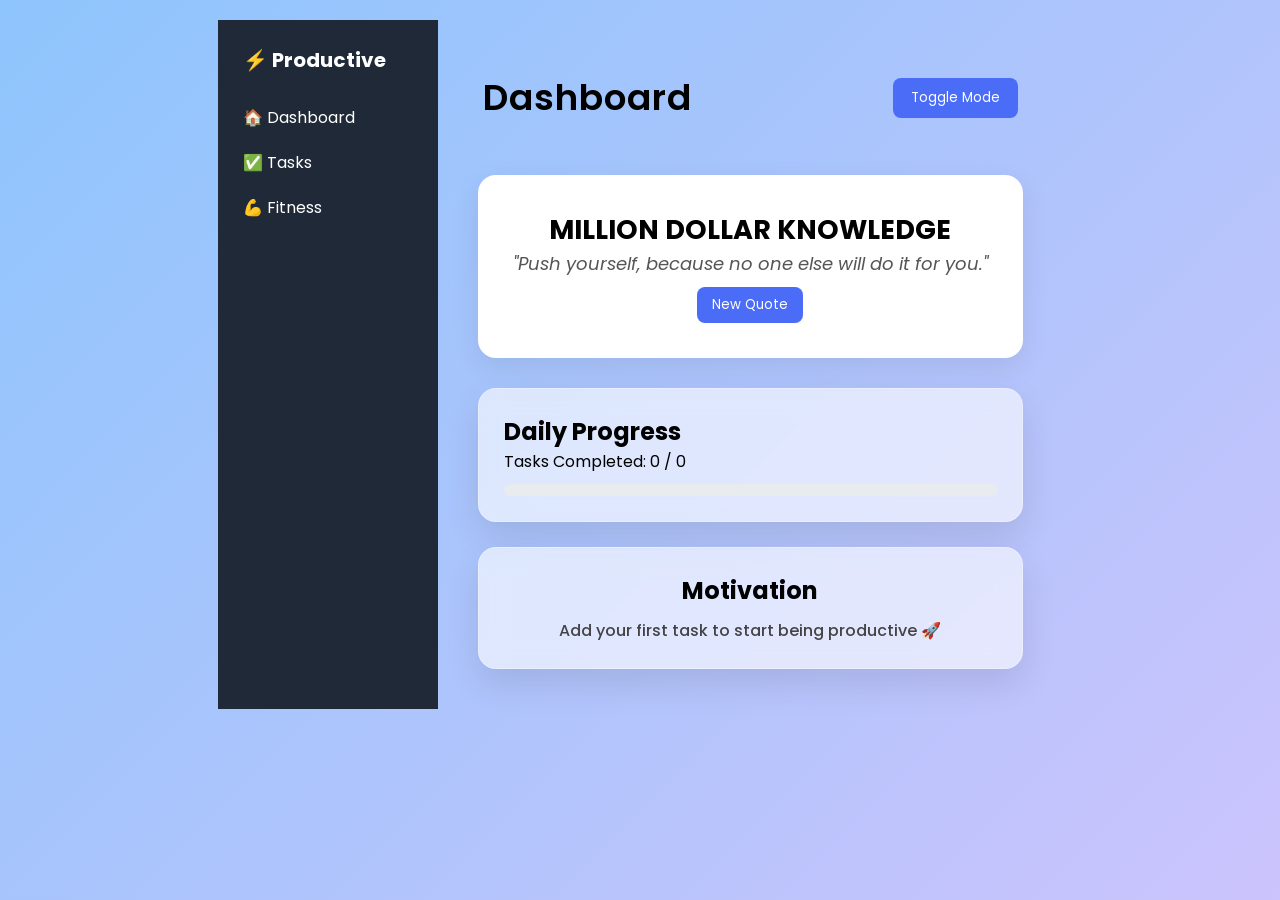
<file: index.html>
<!DOCTYPE html>
<html lang="en">
<head>
<meta charset="UTF-8">
<meta name="viewport" content="width=device-width, initial-scale=1.0">
<title>Productivity Dashboard</title>
<link rel="stylesheet" href="productive.css">
</head>

<body>

<div class="layout">

<!-- Sidebar -->

<div class="sidebar">

<h2 class="logo">⚡ Productive</h2>

<ul>

<li><a href="index.html">🏠 Dashboard</a></li>

<li><a href="to-do.html">✅ Tasks</a></li>

<li><a href="fitness.html">💪 Fitness</a></li>

</ul>

</div>

<!-- Main Content -->

<div class="main">

<header class="header">

<h1>Dashboard</h1>

<button id="themeToggle">Toggle Mode</button>

</header>

<section class="quote-section">

<h2>MILLION DOLLAR KNOWLEDGE</h2>

<p id="quoteText">
"Push yourself, because no one else will do it for you."
</p>

<button id="newQuoteBtn">New Quote</button>

</section>

<section class="dashboard">

<div class="progress-section">

<h2>Daily Progress</h2>

<p>
Tasks Completed:
<span id="tasksCompleted">0</span> /
<span id="tasksTotal">0</span>
</p>

<div class="progress-bar">
<div id="progressFill"></div>
</div>

</div>

<div class="message-section">

<h2>Motivation</h2>

<p id="motivationalMessage">
Start your day by completing a task!
</p>

</div>

</section>

</div>

</div>
<script src="dashboard.js"></script>

</body>
</html>
</file>
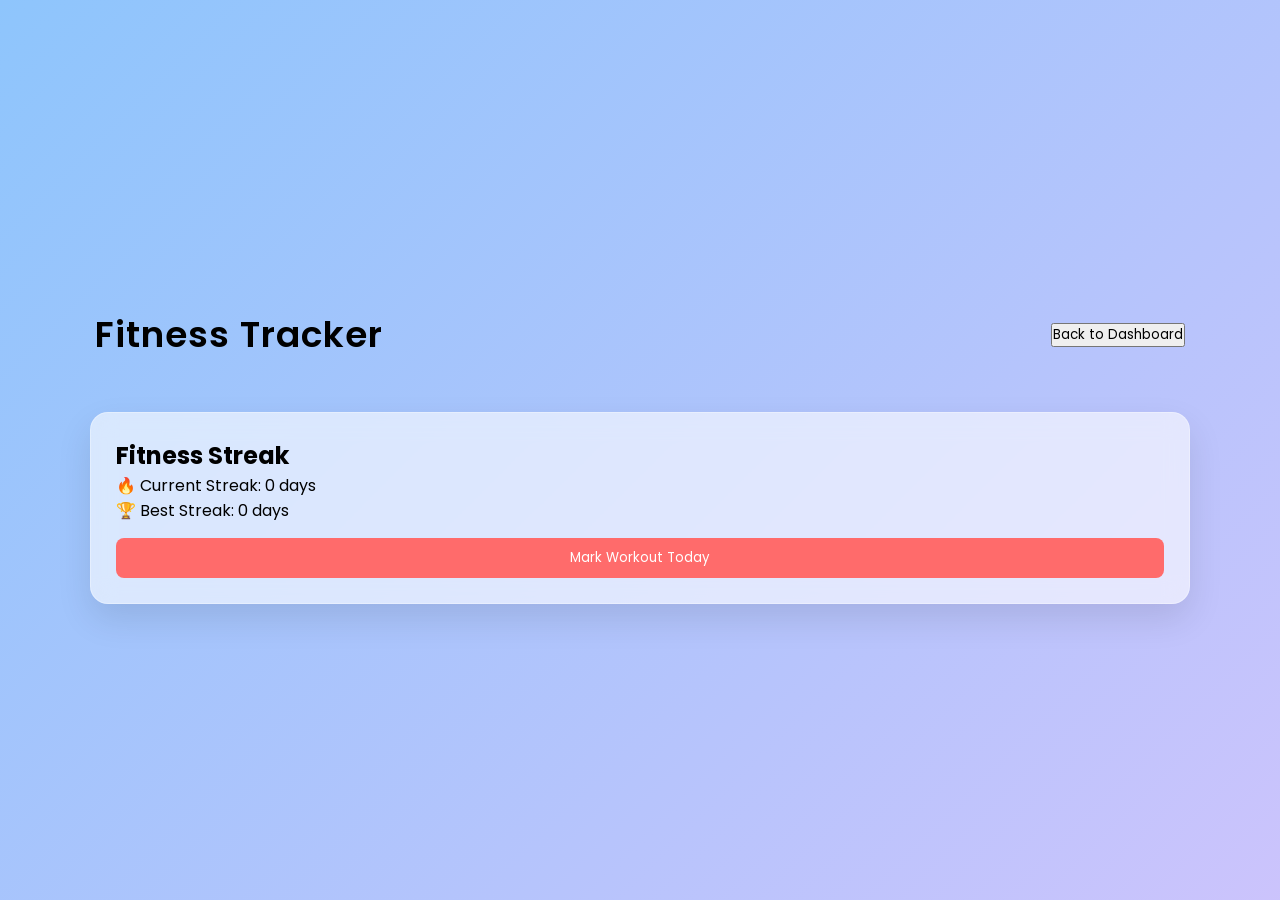
<file: fitness.html>
<!DOCTYPE html>
<html lang="en">
<head>
<meta charset="UTF-8">
<title>Fitness Streak</title>
<link rel="stylesheet" href="productive.css">
</head>

<body>

<div class="container">

<header class="header">
<h1>Fitness Tracker</h1>
<a href="index.html"><button>Back to Dashboard</button></a>
</header>

<div class="habit-section">

<h2>Fitness Streak</h2>

<p>
🔥 Current Streak:
<span id="currentStreak">0</span> days
</p>

<p>
🏆 Best Streak:
<span id="bestStreak">0</span> days
</p>

<button id="workoutBtn">
Mark Workout Today
</button>

</div>

</div>

<script src="fitness.js"></script>

</body>
</html>
</file>
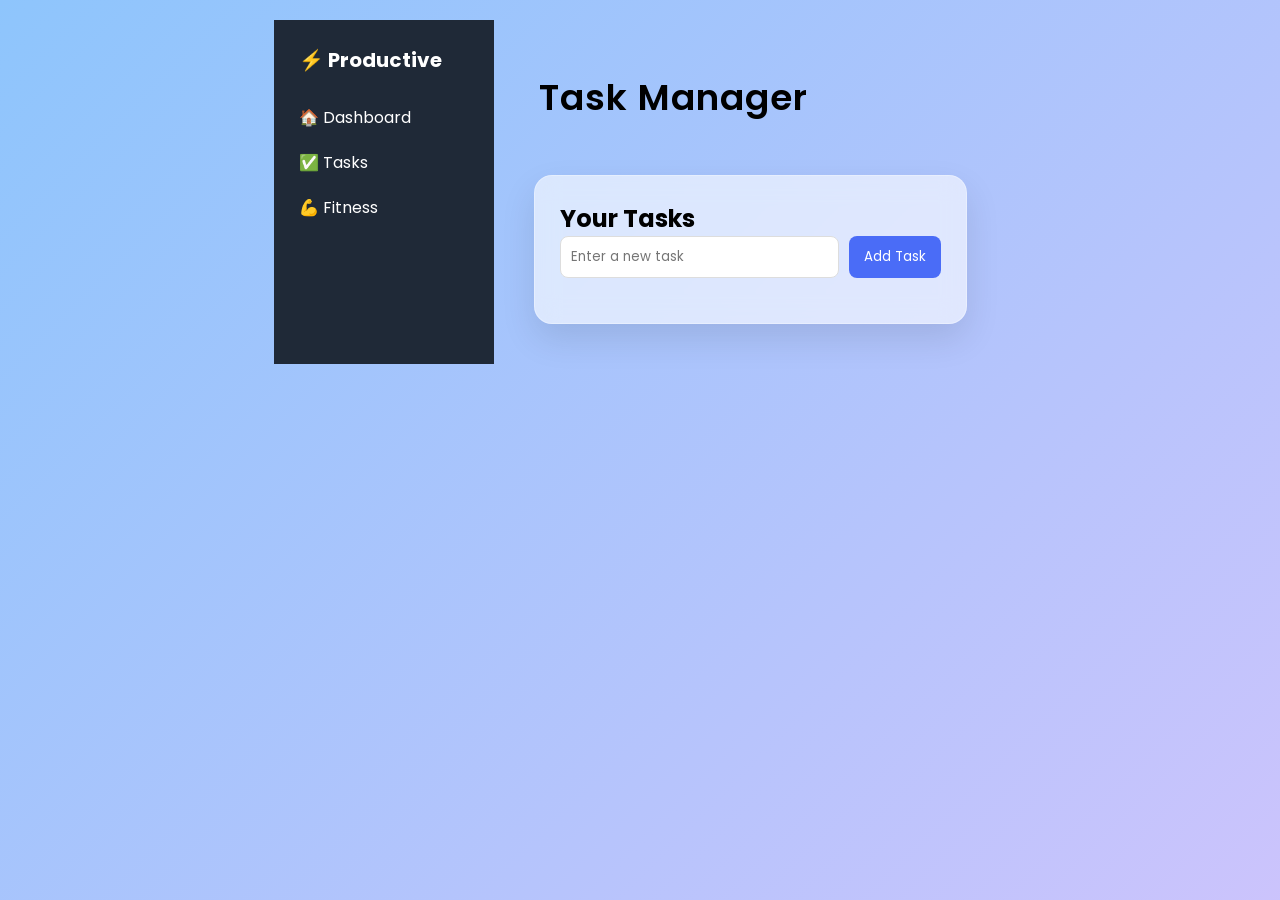
<file: to-do.html>
<!DOCTYPE html>
<html lang="en">
<head>
<meta charset="UTF-8">
<title>Task Manager</title>
<link rel="stylesheet" href="productive.css">
</head>

<body>

<div class="layout">

<!-- Sidebar -->

<div class="sidebar">

<h2 class="logo">⚡ Productive</h2>

<ul>
<li><a href="index.html">🏠 Dashboard</a></li>
<li><a href="to-do.html">✅ Tasks</a></li>
<li><a href="fitness.html">💪 Fitness</a></li>
</ul>

</div>

<!-- Main -->

<div class="main">

<header class="header">
<h1>Task Manager</h1>

</header>

<div class="todo-section">

<h2>Your Tasks</h2>

<div class="task-input">
<input type="text" id="taskInput" placeholder="Enter a new task">
<button id="addTaskBtn">Add Task</button>
</div>

<ul id="taskList"></ul>

</div>

</div>

</div>

<script src="tasks.js"></script>

</body>
</html>
</file>
<file: productive.css>
@import url('https://fonts.googleapis.com/css2?family=Poppins:wght@300;400;500;600&display=swap');
*{
margin:0;
padding:0;
box-sizing:border-box;
font-family:'Poppins',sans-serif;
}
body{
background: linear-gradient(-45deg,#f5f7fa,#c3cfe2,#e0c3fc,#8ec5fc);
background-size:400% 400%;
animation:gradientMove 12s ease infinite;
min-height:100vh;
display:flex;
justify-content:center;
align-items:flex-start;
padding:20px;
}
.container{
width:100%;
max-width:1100px;
margin:auto;
}
.header{
display:flex;
justify-content:space-between;
align-items:center;
margin-bottom:40px;
padding:10px 5px;
}

.header h1{
font-size:36px;
font-weight:600;
letter-spacing:1px;
}
#themeToggle{
padding:10px 18px;
border:none;
border-radius:8px;
background:#4a6cf7;
color:white;
cursor:pointer;
transition:0.3s;
}

#themeToggle:hover{
background:#364fc7;
}
.quote-section{
background:white;
padding:35px;
border-radius:18px;
margin-bottom:30px;
box-shadow:0 10px 30px rgba(0,0,0,0.08);
text-align:center;
font-size:18px;
}
#quoteText{
font-style:italic;
font-size:18px;
color:#555;
margin-bottom:10px;
}

#newQuoteBtn{
padding:8px 15px;
border:none;
border-radius:8px;
background:#4a6cf7;
color:white;
cursor:pointer;
}
.dashboard{
display:grid;
grid-template-columns:repeat(auto-fit, minmax(280px, 1fr));
gap:25px;
}

.todo-section,
.progress-section,
.habit-section,
.message-section{
background:rgba(255,255,255,0.6);
backdrop-filter:blur(12px);
padding:25px;
border-radius:18px;
border:1px solid rgba(255,255,255,0.3);
box-shadow:0 15px 35px rgba(0,0,0,0.1);
transition:0.3s;
}
.task-input{
display:flex;
gap:10px;
margin-bottom:20px;
}

#taskInput{
flex:1;
padding:10px;
border-radius:8px;
border:1px solid #ddd;
}

#addTaskBtn{
padding:10px 15px;
border:none;
background:#4a6cf7;
color:white;
border-radius:8px;
cursor:pointer;
}
#taskList{
list-style:none;
}

#taskList li{
padding:12px;
border-radius:8px;
margin-bottom:10px;
background:#f1f3f5;
display:flex;
align-items:center;
justify-content:space-between;
}
.completed{
background:#d3f9d8;
text-decoration:line-through;
color:#2b8a3e;
}
.progress-bar{
width:100%;
height:12px;
background:#e9ecef;
border-radius:10px;
margin-top:10px;
overflow:hidden;
}

#progressFill{
height:100%;
width:0%;
background:#4a6cf7;
transition:0.4s;
}
#workoutBtn{
margin-top:15px;
padding:10px;
width:100%;
border:none;
border-radius:8px;
background:#ff6b6b;
color:white;
cursor:pointer;
}

#workoutBtn:hover{
background:#fa5252;
}
.message-section{
text-align:center;
}

#motivationalMessage{
font-weight:500;
color:#444;
margin-top:10px;
}
footer{
text-align:center;
margin-top:30px;
color:#666;
font-size:14px;
}
.dark-mode{
background:#121212;
color:white;
}

.dark-mode .todo-section,
.dark-mode .progress-section,
.dark-mode .habit-section,
.dark-mode .message-section,
.dark-mode .quote-section{
background:#1e1e1e;
color:white;
}
.todo-section:hover,
.progress-section:hover,
.habit-section:hover,
.message-section:hover{
transform:translateY(-8px) scale(1.02);
box-shadow:0 20px 40px rgba(0,0,0,0.15);
}
@keyframes gradientMove{
0%{background-position:0% 50%;}
50%{background-position:100% 50%;}
100%{background-position:0% 50%;}
}
.todo-section,
.progress-section,
.habit-section,
.message-section{
transition:all 0.25s ease;
}

.todo-section:hover,
.progress-section:hover,
.habit-section:hover,
.message-section:hover{
transform:translateY(-6px);
box-shadow:0 18px 35px rgba(0,0,0,0.12);
}
.nav-buttons{
display:flex;
gap:10px;
}

.nav-buttons button{
padding:8px 14px;
border:none;
border-radius:8px;
background:#4a6cf7;
color:white;
cursor:pointer;
}

.nav-buttons button:hover{
background:#364fc7;
}
/* Layout */

.layout{
display:flex;
flex-direction:row;
}

@media (max-width: 768px){
.layout{
flex-direction:column;
}
}
/* Sidebar */

.sidebar{
width:220px;
background:#1f2937;
color:white;
padding:25px;
}

.logo{
margin-bottom:30px;
font-size:20px;
}

.sidebar ul{
list-style:none;
}

.sidebar ul li{
margin:20px 0;
}

.sidebar ul li a{
color:white;
text-decoration:none;
font-size:16px;
transition:0.3s;
}

.sidebar ul li a:hover{
color:#60a5fa;
}

/* Main Content */

.main{
flex:1;
padding:40px;
}
#taskList li{
display:flex;
align-items:center;
gap:10px;
padding:12px;
border-radius:8px;
margin-bottom:10px;
background:#f1f3f5;
}

#taskList input{
cursor:pointer;
}
#progressFill{
height:100%;
width:0%;
background:linear-gradient(90deg,#4a6cf7,#7c9cff);
transition:width 0.6s ease;
}
@media (max-width: 768px){

body{
padding:15px;
align-items:flex-start;
}

.header{
flex-direction:column;
gap:15px;
text-align:center;
}

.header h1{
font-size:26px;
}

.nav-buttons{
flex-wrap:wrap;
justify-content:center;
}

.dashboard{
grid-template-columns:1fr;
}

.sidebar{
display:none; /* hide sidebar on mobile */
}

.main{
padding:10px;
}

.quote-section{
padding:20px;
font-size:16px;
}

#taskInput{
font-size:14px;
}

#addTaskBtn{
padding:8px 12px;
}
}
*{
max-width:100%;
}
</file>
